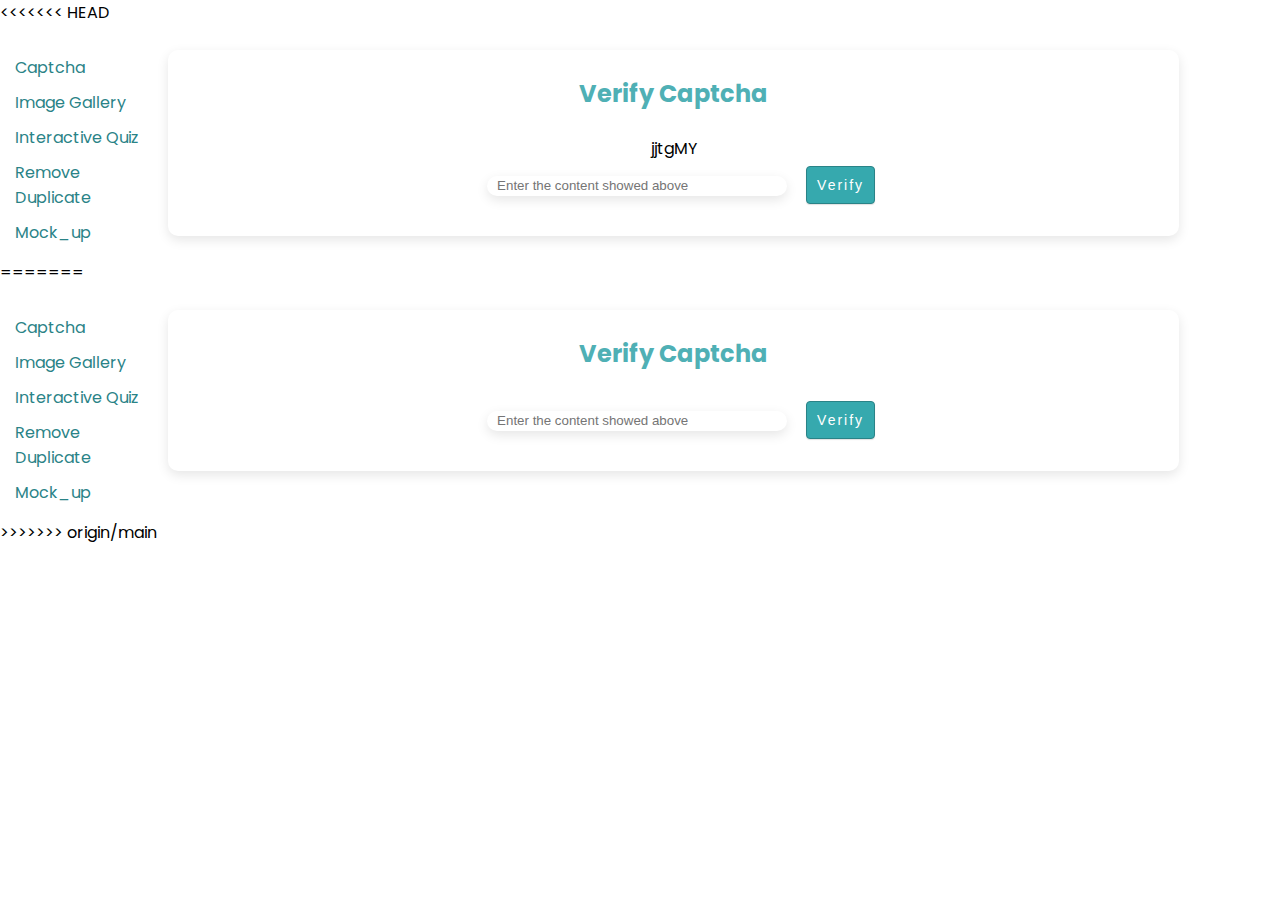
<file: index.html>
<<<<<<< HEAD
<!DOCTYPE html>
<html lang="en">
  <head>
    <meta charset="UTF-8" />
    <meta name="viewport" content="width=device-width, initial-scale=1.0" />
    <title>Captcha Generator</title>
    <!-- google fonts -->
    <link rel="preconnect" href="https://fonts.googleapis.com" />
    <link rel="preconnect" href="https://fonts.gstatic.com" crossorigin />
    <link
      href="https://fonts.googleapis.com/css2?family=Poppins:ital,wght@0,100;0,200;0,300;0,400;0,500;0,600;0,700;0,800;0,900;1,100;1,200;1,300;1,400;1,500;1,600;1,700;1,800;1,900&display=swap"
      rel="stylesheet"
    />
    <link rel="stylesheet" href="./assests/style.css" />
    <link rel="stylesheet" href="./assests/quiz.css" />
  </head>
  <body>
    <div class="whole_div">
      <div class="nav_menu_toggle hidden" onclick="showNavbar()">
        <img src="./assests/images/menubars.png" height="30px" width="30px" />
      </div>
      <p class="sidenavclose" onclick="closenavbar()">
        <img
          src="./assests/images/xmark-circle.png"
          style="left: 10%"
          height="30px"
          width="30px"
        />
      </p>
      <!--  <nav class="navbar">
        <a href="index.html">Captcha</a>
        <a href="image_pop.html">Image Gallery</a>
        <a href="quiz.html">Interactive Quiz</a>
        <a href="remove_duplicate.html">Remove Duplicate</a>
        <a href="mock_up.html">Mock_up</a>
      </nav> -->
      <!-- sidenav -->
      <nav class="side_navbar navbar">
        <a href="index.html">Captcha</a>
        <a href="image_pop.html">Image Gallery</a>
        <a href="quiz.html">Interactive Quiz</a>
        <a href="remove_duplicate.html">Remove Duplicate</a>
        <a href="mock_up.html">Mock_up</a>
      </nav>
      <div class="container">
        <div class="captchadiv">
          <h2>Verify Captcha</h2>
          <br />
          <div id="currentcaptcha"></div>
          <input
            type="text"
            placeholder="Enter the content showed above"
            id="userInput"
          />
          <button id="verification_button" onclick=" verifyCaptcha()">
            Verify
          </button>
          <div id="message" class="message"></div>
        </div>
      </div>
    </div>
    <script src="./assests/jscript.js"></script>
    <script src="./index.js"></script>
  </body>
</html>
=======
<!DOCTYPE html>
<html lang="en">
  <head>
    <meta charset="UTF-8" />
    <meta name="viewport" content="width=device-width, initial-scale=1.0" />
    <title>Captcha Generator</title>
    <!-- google fonts -->
    <link rel="preconnect" href="https://fonts.googleapis.com" />
    <link rel="preconnect" href="https://fonts.gstatic.com" crossorigin />
    <link
      href="https://fonts.googleapis.com/css2?family=Poppins:ital,wght@0,100;0,200;0,300;0,400;0,500;0,600;0,700;0,800;0,900;1,100;1,200;1,300;1,400;1,500;1,600;1,700;1,800;1,900&display=swap"
      rel="stylesheet"
    />
    <link rel="stylesheet" href="./assests/style.css" />
  </head>
  <body>
    <div class="whole_div">
      <div class="nav_menu_toggle hidden" onclick="showNavbar()">
        <img src="./assests/images/menubars.png" height="30px" width="30px" />
      </div>
      <p class="sidenavclose" onclick="closenavbar()">
        <img
          src="./assests/images/xmark-circle.png"
          height="30px"
          width="30px"
        />
      </p>
      <!--  <nav class="navbar">
        <a href="index.html">Captcha</a>
        <a href="image_pop.html">Image Gallery</a>
        <a href="quiz.html">Interactive Quiz</a>
        <a href="remove_duplicate.html">Remove Duplicate</a>
        <a href="mock_up.html">Mock_up</a>
      </nav> -->
      <!-- sidenav -->
      <nav class="side_navbar navbar">
        <a href="index.html">Captcha</a>
        <a href="image_pop.html">Image Gallery</a>
        <a href="quiz.html">Interactive Quiz</a>
        <a href="remove_duplicate.html">Remove Duplicate</a>
        <a href="mock_up.html">Mock_up</a>
      </nav>
      <div class="container">
        <div class="captchadiv">
          <h2>Verify Captcha</h2>
          <br />
          <div id="currentcaptcha"></div>
          <input
            type="text"
            placeholder="Enter the content showed above"
            id="userInput"
          />
          <button id="verification_button" onclick=" verifyCaptcha()">
            Verify
          </button>
          <div id="message" class="message"></div>
        </div>
      </div>
    </div>
    <script src="./assests/jscript.js"></script>
  </body>
</html>
>>>>>>> origin/main
</file>
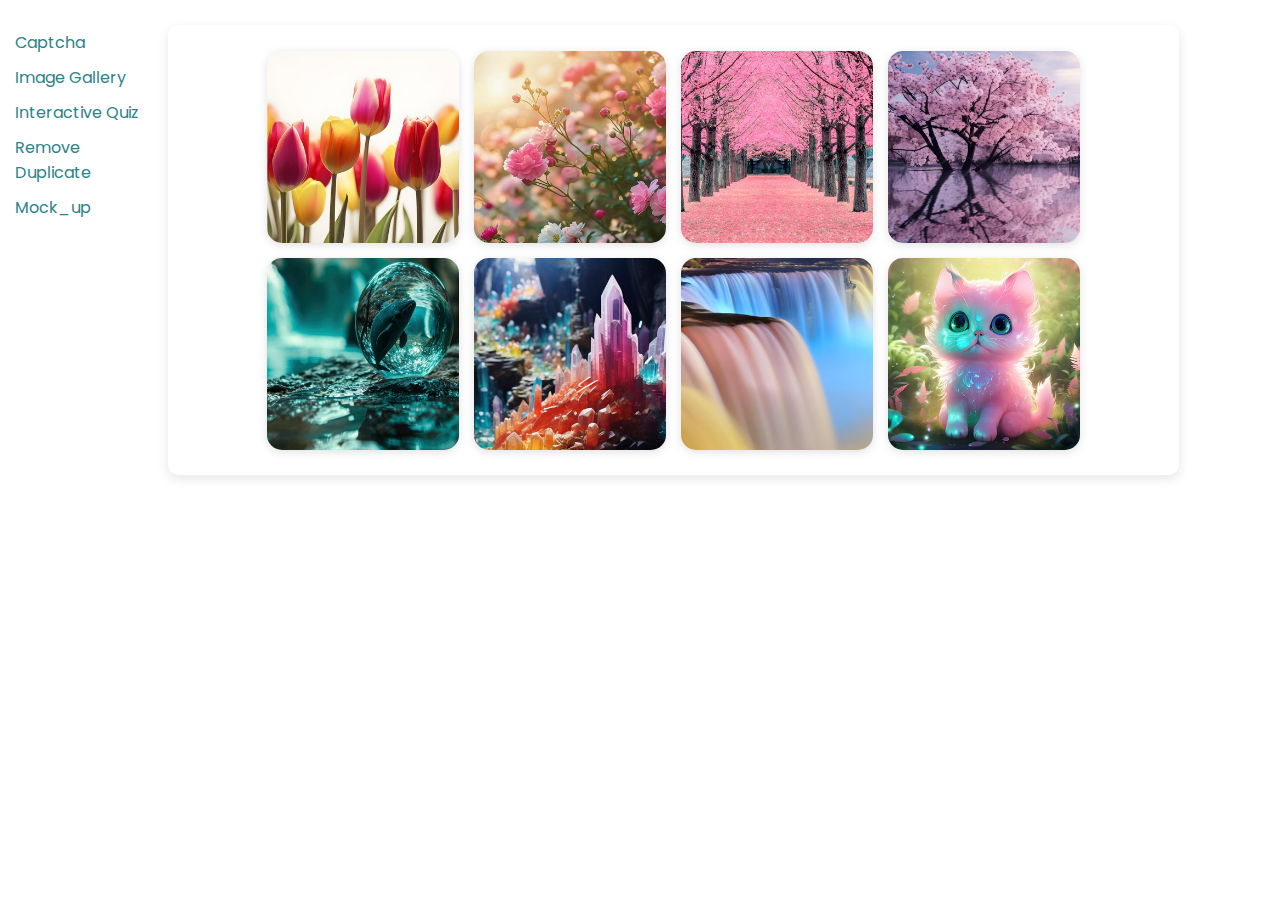
<file: image_pop.html>
<!DOCTYPE html>
<html lang="en">
  <head>
    <meta charset="UTF-8" />
    <meta name="viewport" content="width=device-width, initial-scale=1.0" />
    <title>Image Gallery</title>
    <!-- google fonts -->
    <link rel="preconnect" href="https://fonts.googleapis.com" />
    <link rel="preconnect" href="https://fonts.gstatic.com" crossorigin />
    <link
      href="https://fonts.googleapis.com/css2?family=Poppins:ital,wght@0,100;0,200;0,300;0,400;0,500;0,600;0,700;0,800;0,900;1,100;1,200;1,300;1,400;1,500;1,600;1,700;1,800;1,900&display=swap"
      rel="stylesheet"
    />
    <link rel="stylesheet" href="./assests/style.css" />
  </head>

  <body>
    <div class="whole_div">
      <div class="nav_menu_toggle hidden" onclick="showNavbar()">
        <img src="./assests/images/menubars.png" height="30px" width="30px" />
      </div>
      <p class="sidenavclose" onclick="closenavbar()">
        <img
          src="./assests/images/xmark-circle.png"
          height="30px"
          width="30px"
        />
      </p>
      <!--  <nav class="navbar">
        <a href="index.html">Captcha</a>
        <a href="image_pop.html">Image Gallery</a>
        <a href="quiz.html">Interactive Quiz</a>
        <a href="remove_duplicate.html">Remove Duplicate</a>
        <a href="mock_up.html">Mock_up</a>
      </nav> -->
      <!-- sidenav -->
      <nav class="side_navbar navbar">
        <a href="index.html">Captcha</a>
        <a href="image_pop.html">Image Gallery</a>
        <a href="quiz.html">Interactive Quiz</a>
        <a href="remove_duplicate.html">Remove Duplicate</a>
        <a href="mock_up.html">Mock_up</a>
      </nav>
      <div class="container">
        <!-- <h1>Thanks for visiting this page..Working on the functionality</h1> -->
        <div class="gallery">
          <div id="ctr_gallery">
            <img class="gallery_item" src="./assests/images/g1.jpg" />
            <img class="gallery_item" src="./assests/images/g2.jpg" />
            <img class="gallery_item" src="./assests/images/g3.jpg" />
            <img class="gallery_item" src="./assests/images/g4.jpg" />
            <img class="gallery_item" src="./assests/images/g5.jpg" />
            <img class="gallery_item" src="./assests/images/g6.jpg" />
            <img class="gallery_item" src="./assests/images/g7.jpg" />
            <!-- <img
              class="gallery_item"
              onclick="img_event(event)"
              src="./assests/images/g7.jpg"
            /> -->
            <img class="gallery_item" src="./assests/images/g8.jpg" />
          </div>
        </div>
      </div>
    </div>
    <div class="popup">
      <img id="popimg" class="popimg" alt="img" />
      <span class="close" onclick="closehandle()">x</span>
    </div>
    <script src="./index.js"></script>
    <script src="./assests/image_pop.js"></script>
  </body>
</html>
</file>
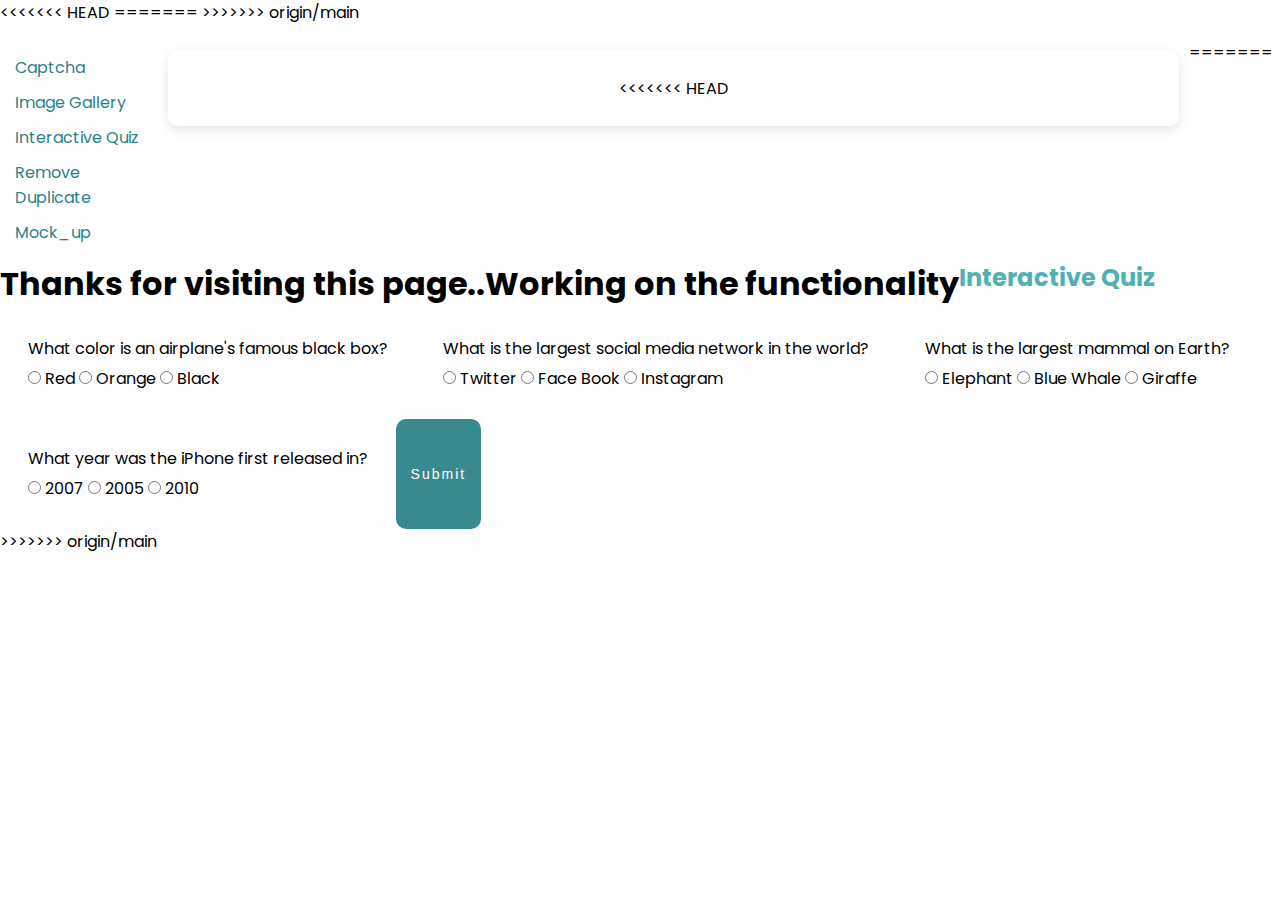
<file: quiz.html>
<!DOCTYPE html>
<html lang="en">
  <head>
    <meta charset="UTF-8" />
    <meta name="viewport" content="width=device-width, initial-scale=1.0" />
    <title>Interactive Quiz</title>
    <!-- google fonts -->
    <link rel="preconnect" href="https://fonts.googleapis.com" />
    <link rel="preconnect" href="https://fonts.gstatic.com" crossorigin />
    <link
      href="https://fonts.googleapis.com/css2?family=Poppins:ital,wght@0,100;0,200;0,300;0,400;0,500;0,600;0,700;0,800;0,900;1,100;1,200;1,300;1,400;1,500;1,600;1,700;1,800;1,900&display=swap"
      rel="stylesheet"
    />
    <link rel="stylesheet" href="./assests/style.css" />
<<<<<<< HEAD
    <link rel="stylesheet" href="./assests/quiz.css">
=======
>>>>>>> origin/main
  </head>
  <body>
    <div class="whole_div">
      <div class="nav_menu_toggle hidden" onclick="showNavbar()">
        <img src="./assests/images/menubars.png" height="30px" width="30px" />
      </div>
      <p class="sidenavclose" onclick="closenavbar()">
        <img
          src="./assests/images/xmark-circle.png"
          height="30px"
          width="30px"
        />
      </p>
      <!--  <nav class="navbar">
        <a href="index.html">Captcha</a>
        <a href="image_pop.html">Image Gallery</a>
        <a href="quiz.html">Interactive Quiz</a>
        <a href="remove_duplicate.html">Remove Duplicate</a>
        <a href="mock_up.html">Mock_up</a>
      </nav> -->
      <!-- sidenav -->
      <nav class="side_navbar navbar">
        <a href="index.html">Captcha</a>
        <a href="image_pop.html">Image Gallery</a>
        <a href="quiz.html">Interactive Quiz</a>
        <a href="remove_duplicate.html">Remove Duplicate</a>
        <a href="mock_up.html">Mock_up</a>
      </nav>
      <!-- main container -->
      <div class="container">
        <div class="quizdiv">
<<<<<<< HEAD
        <section id="quizapp">
            <!-- landing Page -->


            <!-- Instrucion Page -->

            <!-- Quiz Page Page -->

            <!-- Score Page -->
        </section>

      
        </div>
      
    </div>
    <script src="./index.js"></script>
=======
          <h1>Thanks for visiting this page..Working on the functionality</h1>
        <br />
        <h2>Interactive Quiz</h2>
        <div class="question">
          <p>What color is an airplane&apos;s famous black box?</p>
          <input type="radio" name="bbox" value="red" /> Red
          <input type="radio" name="bbox" value="orange" id="correct1" /> Orange
          <input type="radio" name="bbox" value="black" /> Black
        </div>
        <div class="question">
          <p>What is the largest social media network in the world?</p>
          <input type="radio" name="smedia" /> Twitter
          <input type="radio" name="smedia" id="correct2" /> Face Book
          <input type="radio" name="smedia" /> Instagram
        </div>
        <div class="question">
          <p>What is the largest mammal on Earth?</p>
          <input type="radio" name="mammal" /> Elephant
          <input type="radio" name="mammal" id="correct3" /> Blue Whale
          <input type="radio" name="mammal" /> Giraffe
        </div>
        <div class="question">
          <p>What year was the iPhone first released in?</p>
          <input type="radio" name="iphone" id="correct4" /> 2007
          <input type="radio" name="iphone" /> 2005
          <input type="radio" name="iphone" /> 2010
        </div>
        <button class="btn_submit" type="submit" onclick="submit_handle()">
          Submit
        </button>
        <div id="result" class="container2">
          <h3>Congrats your score is</h3>

          <h2 id="pass">score</h2>
        </div>

        <br />
        </div>
      
    </div>
>>>>>>> origin/main
    <script src="./assests/quiz.js"></script>
  </body>
</html>
</file>
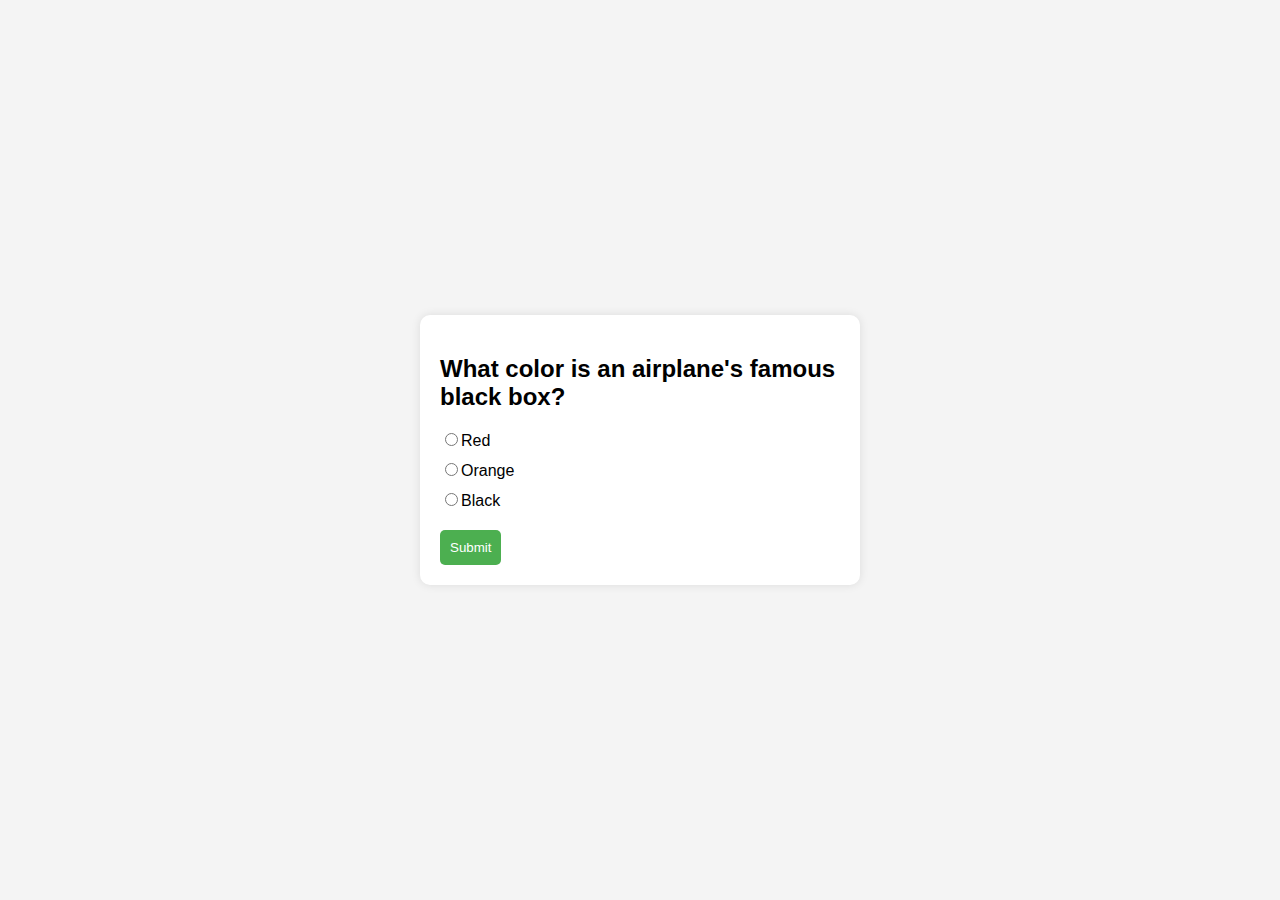
<file: quiz_tryout.html>
<!DOCTYPE html>
<html lang="en">
  <head>
    <meta charset="UTF-8" />
    <meta name="viewport" content="width=device-width, initial-scale=1.0" />
    <title>Interactive Quiz</title>
    <style>
      body {
        font-family: Arial, sans-serif;
        background-color: #f4f4f4;
        display: flex;
        justify-content: center;
        align-items: center;
        height: 100vh;
        margin: 0;
      }

      .quiz-container {
        background: white;
        padding: 20px;
        border-radius: 10px;
        box-shadow: 0 0 10px rgba(0, 0, 0, 0.1);
        width: 400px;
      }

      #quiz-header {
        margin-bottom: 20px;
      }

      ul {
        list-style: none;
        padding: 0;
      }

      li {
        margin: 10px 0;
      }

      button {
        background-color: #4caf50;
        color: white;
        border: none;
        padding: 10px;
        border-radius: 5px;
        cursor: pointer;
      }

      button:hover {
        background-color: #45a049;
      }

      .hide {
        display: none;
      }
    </style>
  </head>
  <body>
    <div class="quiz-container" id="quiz">
      <div id="quiz-header">
        <h2 id="question">Question text</h2>
        <ul id="quiz-options">
          <li>
            <input type="radio" name="answer" class="answer" id="a" /><label
              for="a"
              id="a_text"
              >Answer</label
            >
          </li>
          <li>
            <input type="radio" name="answer" class="answer" id="b" /><label
              for="b"
              id="b_text"
              >Answer</label
            >
          </li>
          <li>
            <input type="radio" name="answer" class="answer" id="c" /><label
              for="c"
              id="c_text"
              >Answer</label
            >
          </li>
        </ul>
      </div>
      <button id="submit">Submit</button>
      <div id="results" class="hide">
        <h2 id="score">Your score is:</h2>
        <p id="message"></p>
        <button id="reload">Restart Quiz</button>
      </div>
    </div>
    <!-- <script src="script.js"></script> -->
    <script>
      const quizData = [
        {
          question: "What color is an airplane's famous black box?",
          a: "Red",
          b: "Orange",
          c: "Black",
          correct: "b",
        },
        {
          question: "What is the largest social media network in the world?",
          a: "Twitter",
          b: "Facebook",
          c: "Instagram",
          correct: "b",
        },
        {
          question: "What is the largest mammal on Earth?",
          a: "Elephant",
          b: "Blue Whale",
          c: "Giraffe",
          correct: "b",
        },
        {
          question: "What year was the iPhone first released in?",
          a: "2007",
          b: "2005",
          c: "2010",
          correct: "a",
        },
      ];

      const quiz = document.getElementById("quiz");
      const questionEl = document.getElementById("question");
      const answerEls = document.querySelectorAll(".answer");
      const a_text = document.getElementById("a_text");
      const b_text = document.getElementById("b_text");
      const c_text = document.getElementById("c_text");
      const submitBtn = document.getElementById("submit");
      const results = document.getElementById("results");
      const scoreEl = document.getElementById("score");
      const messageEl = document.getElementById("message");
      const reloadBtn = document.getElementById("reload");

      let currentQuiz = 0;
      let score = 0;

      loadQuiz();

      function loadQuiz() {
        deselectAnswers();
        const currentQuizData = quizData[currentQuiz];
        questionEl.innerText = currentQuizData.question;
        a_text.innerText = currentQuizData.a;
        b_text.innerText = currentQuizData.b;
        c_text.innerText = currentQuizData.c;
      }

      function deselectAnswers() {
        answerEls.forEach((answerEl) => (answerEl.checked = false));
      }

      function getSelected() {
        let answer;
        answerEls.forEach((answerEl) => {
          if (answerEl.checked) {
            answer = answerEl.id;
          }
        });
        return answer;
      }

      submitBtn.addEventListener("click", () => {
        const answer = getSelected();
        if (answer) {
          if (answer == quizData[currentQuiz].correct) {
            score++;
          }
          currentQuiz++;
          if (currentQuiz < quizData.length) {
            loadQuiz();
          } else {
            quiz.classList.add("hide");
            results.classList.remove("hide");
            scoreEl.innerText = `Your score is: ${score}/${quizData.length}`;
            console.log(score, quizData.length);
            messageEl.innerText =
              score > quizData.length / 2
                ? "Congratulations!"
                : "Better luck next time!";
          }
        }
      });

      reloadBtn.addEventListener("click", () => {
        currentQuiz = 0;
        score = 0;
        results.classList.add("hide");
        quiz.classList.remove("hide");
        loadQuiz();
      });
    </script>
  </body>
</html>
</file>
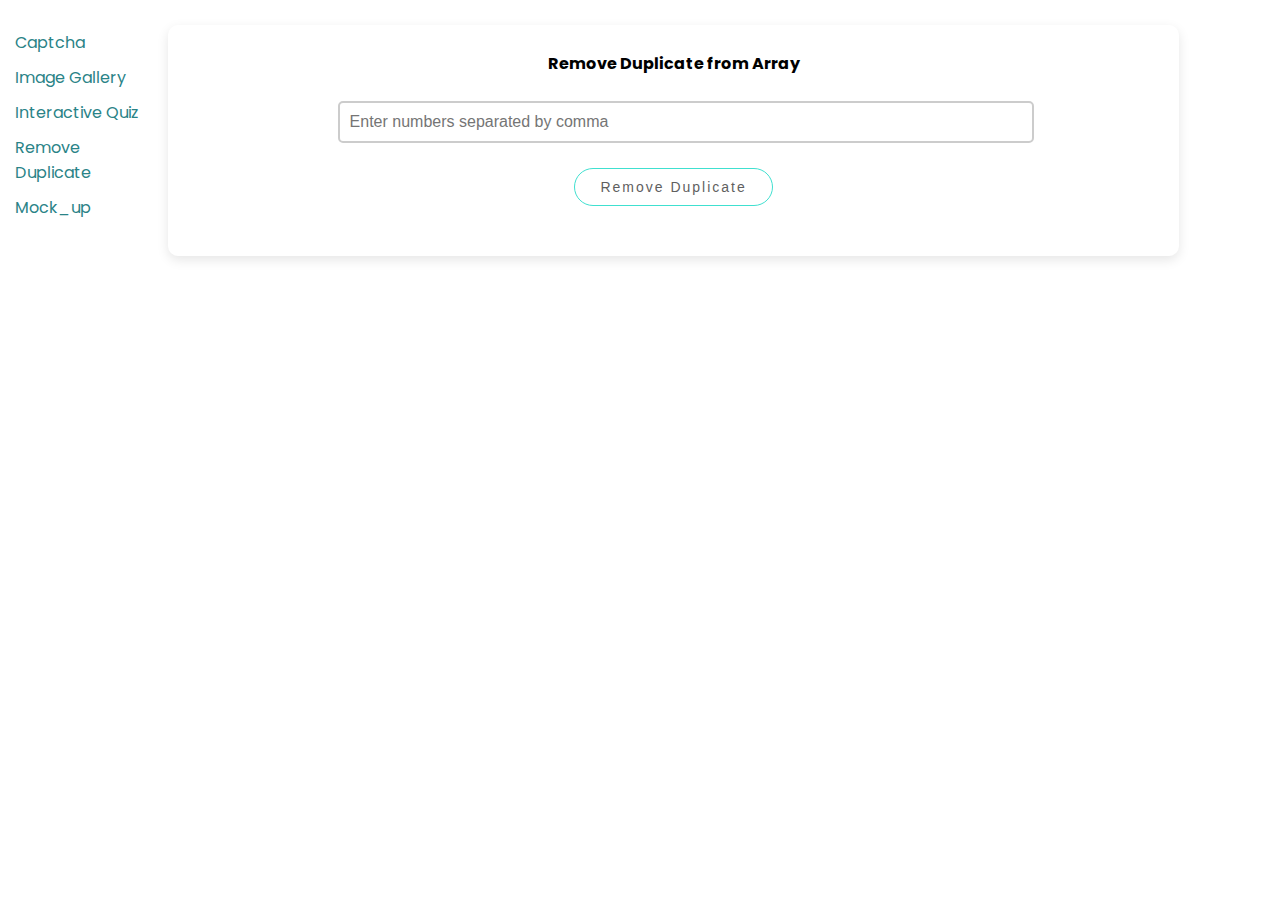
<file: remove_duplicate.html>
<!DOCTYPE html>
<html lang="en">
  <head>
    <meta charset="UTF-8" />
    <meta name="viewport" content="width=device-width, initial-scale=1.0" />
    <title>Remove Duplicate</title>
    <!-- google fonts -->
    <link rel="preconnect" href="https://fonts.googleapis.com" />
    <link rel="preconnect" href="https://fonts.gstatic.com" crossorigin />
    <link
      href="https://fonts.googleapis.com/css2?family=Poppins:ital,wght@0,100;0,200;0,300;0,400;0,500;0,600;0,700;0,800;0,900;1,100;1,200;1,300;1,400;1,500;1,600;1,700;1,800;1,900&display=swap"
      rel="stylesheet"
    />
    <link rel="stylesheet" href="./assests/style.css" />
  </head>
  <body>
    <div class="whole_div">
      <div class="nav_menu_toggle hidden" onclick="showNavbar()">
        <img src="./assests/images/menubars.png" height="30px" width="30px" />
      </div>
      <p class="sidenavclose" onclick="closenavbar()">
        <img
          src="./assests/images/xmark-circle.png"
          height="30px"
          width="30px"
        />
      </p>
      <!--  <nav class="navbar">
        <a href="index.html">Captcha</a>
        <a href="image_pop.html">Image Gallery</a>
        <a href="quiz.html">Interactive Quiz</a>
        <a href="remove_duplicate.html">Remove Duplicate</a>
        <a href="mock_up.html">Mock_up</a>
      </nav> -->
      <!-- sidenav -->
      <nav class="side_navbar navbar">
        <a href="index.html">Captcha</a>
        <a href="image_pop.html">Image Gallery</a>
        <a href="quiz.html">Interactive Quiz</a>
        <a href="remove_duplicate.html">Remove Duplicate</a>
        <a href="mock_up.html">Mock_up</a>
      </nav>
      <div class="container">
        <div class="removeduplicatediv">
          <h4>Remove Duplicate from Array</h4>
          <br />
          <input
            type="text"
            id="arrayfield"
            class="arrayfield"
            placeholder="Enter numbers separated by comma"
          /><br /><br />
          <button onclick="removeduplicate()">Remove Duplicate</button
          ><br /><br />
          <div class="output" id="output"></div>
        </div>
      </div>
    </div>
    <script src="./assests/jscript.js"></script>
    <script src="./assests/remove_duplicate.js"></script>
  </body>
</html>
</file>
<file: assests/style.css>
* {
  margin: 0px;
  padding: 0px;
}
body {
  font-family: "Poppins", sans-serif;
  font-weight: 400;
  font-style: normal;
  position: relative;
  width: 100%;
  height: max-content;
}
.hidden {
  display: none;
}
.nav_menu_toggle {
  margin: 15px;
}
h2 {
  color: #4fb0b5;
}
.whole_div {
  margin-top: 15px;
  display: flex;
  flex-direction: row;
  flex-wrap: wrap;
}
.navbar {
  margin: 15px;
  display: flex;
  flex-direction: column;
  gap: 10px;
  text-align: left;
  justify-content: left;
  color: #2a8387;
  position: sticky;
  position: relative;
  background-color: rgb(255, 255, 255);
  width: 10%;
  z-index: 5;
}
.navbar a {
  text-decoration: none;
  color: #2a8387;
}
.navbar a:hover {
  color: #0aa6af;
  text-decoration: underline;
}
.sidenavclose {
  position: absolute;
  /*  left: 250px; */
  cursor: pointer;
  z-index: 11;
  left: -100%;
  transition: 1s;
}

.container {
  display: flex;
  flex-wrap: wrap;
  width: 75%;
  height: max-content;
  margin: 10px;
  padding: 2vw;
  text-align: center;
  gap: 15px;
  box-shadow: rgba(0, 0, 0, 0.1) 0px 4px 12px;
  border-radius: 10px;

  /*  position: relative; */
}
.captchadiv {
  width: max-content;
  margin: auto;
}
.quizdiv {
  width: max-content;
  margin: auto;
}
.removeduplicatediv {
  width: max-content;
  margin: auto;
}
.mockupdiv {
  width: max-content;
  margin: auto;
}
#verification_button {
  background-color: #36a9ae;
  border: 1px solid #2a8387;
  border-radius: 4px;
  box-shadow: rgba(0, 0, 0, 0.12) 0 1px 1px;
  color: #ffffff;
  cursor: pointer;
  padding: 10px;
}
#verification_button:hover {
  text-decoration: none;
  background-color: #4fb0b5;
  border: 1px solid #398a8f;
}
#userInput {
  border: none;
  box-shadow: rgba(0, 0, 0, 0.12) 0 1px 1px;
  outline: none;
  box-shadow: rgba(0, 0, 0, 0.1) 0px 4px 12px;
  border-radius: 10px;
  height: 20px;
  width: 300px;
  padding: 10px;
  margin: 15px;
}
/* quiz page css */
.question {
  margin: 1vw;
  padding: 15px;
  gap: 10px;
}
.question p {
  padding-bottom: 5px;
}
.btn_submit {
  padding: 15px;
  background-color: #398a8f;
  border: none;
  border-radius: 10px;
  color: white;
  cursor: pointer;
}
.btn_submit:hover {
  background-color: #36a9ae;
}
/* .container2 {
  display: none;
} */
#result {
  display: none;
  position: absolute;
  left: 0;
  right: 0;
  top: 15px;
  bottom: 0;
  margin: auto;
  background-color: #ffffff;
  padding: 220px;
  width: max-content;
  height: max-content;
  border-radius: 15px;
  border: #0aa6af 1px solid;
}
/* image pop page */
.gallery {
  display: flex;
  position: relative;
  width: max-content;
  height: fit-content;
}
#ctr_gallery {
  width: 100%;
  display: flex;
  flex-wrap: wrap;
  gap: 15px;
  align-items: center;
  text-align: center;
  /* position: absolute; */
  justify-content: center;
}
#ctr_gallery img {
  box-shadow: rgba(99, 99, 99, 0.2) 0px 2px 8px 0px;
  /* height: 250px; */
  width: 20%;
  /* flex-grow: 1; */
  flex-basis: 15%;
  border-radius: 15px;
  cursor: pointer;
  transition: transform 0.3s;
}
#ctr_gallery img:hover {
  transform: scale(0.9);
}

.popup {
  position: absolute;
  top: 0px;
  width: 100%;
  height: 100vh;
  background-color: rgba(0, 0, 0, 0.705);
  z-index: 12;
  display: flex;
  /* align-items: center;
  justify-content: center; */
  display: none;
}
#popimg {
  width: 30%;
  margin: auto;
  align-items: center;
  justify-content: center;
}
.close {
  z-index: 13;
  color: white;
  font-size: 30px;
  font-weight: bolder;
  position: absolute;
  right: 10%;
  top: 10%;
}
/* q */
@media (max-width: 900px) {
  .nav_menu_toggle {
    display: block;
  }
  .navbar {
    /* display: none; */
    left: -100%;
    position: absolute;
    top: 0px;
    background-color: white;
    width: 30%;
    height: 100%;
    z-index: 10;
    transition: 1s;
  }
}

@media (max-width: 600px) {
  #ctr_gallery {
    flex-direction: column;
    width: 100px;
    height: 150px;
  }
  .gallery {
    flex-direction: column;
  }
}
/* css for remove duplicate page */
.removeduplicatediv {
  width: 70%;
}
.arrayfield {
  padding: 10px;
  border: 2px solid #ccc;
  border-radius: 5px;
  font-size: 16px;
  color: #555;
  outline: none;
  width: 100%;
}
button {
  border: turquoise 1px solid;
  border-radius: 30px;
  background-color: white;
  color: rgb(95, 95, 95);
  position: relative;
  z-index: 1;
  font-size: 14px;
  padding: 10px 25px;
  font-weight: 100;
  letter-spacing: 2px;
  cursor: pointer;
}
button:hover {
  border: rgb(134, 245, 234) 1px solid;
  background-color: rgb(248, 242, 242);
}
</file>
<file: assests/quiz.css>
.quiz_main {
  justify-content: center;
}
button {
  border: turquoise 1px solid;
  border-radius: 30px;
  background-color: white;
  color: rgb(95, 95, 95);
  position: relative;
  z-index: 1;
  font-size: 14px;
  padding: 10px 25px;
  font-weight: 100;
  letter-spacing: 2px;
  cursor: pointer;
}
.landingpage {
  display: flex;
  flex-direction: column;
  flex-wrap: wrap;
  text-align: center;
  align-items: center;
  justify-content: center;
}
.landingpage div {
  padding: 5px;
}
.instructionPage {
  display: flex;
  flex-direction: column;
  padding: 30px;
  display: none;
}
.instructionPage li {
  text-align: start;
  padding: 15px;
}
.quiz_container {
  display: none;
}
</file>
